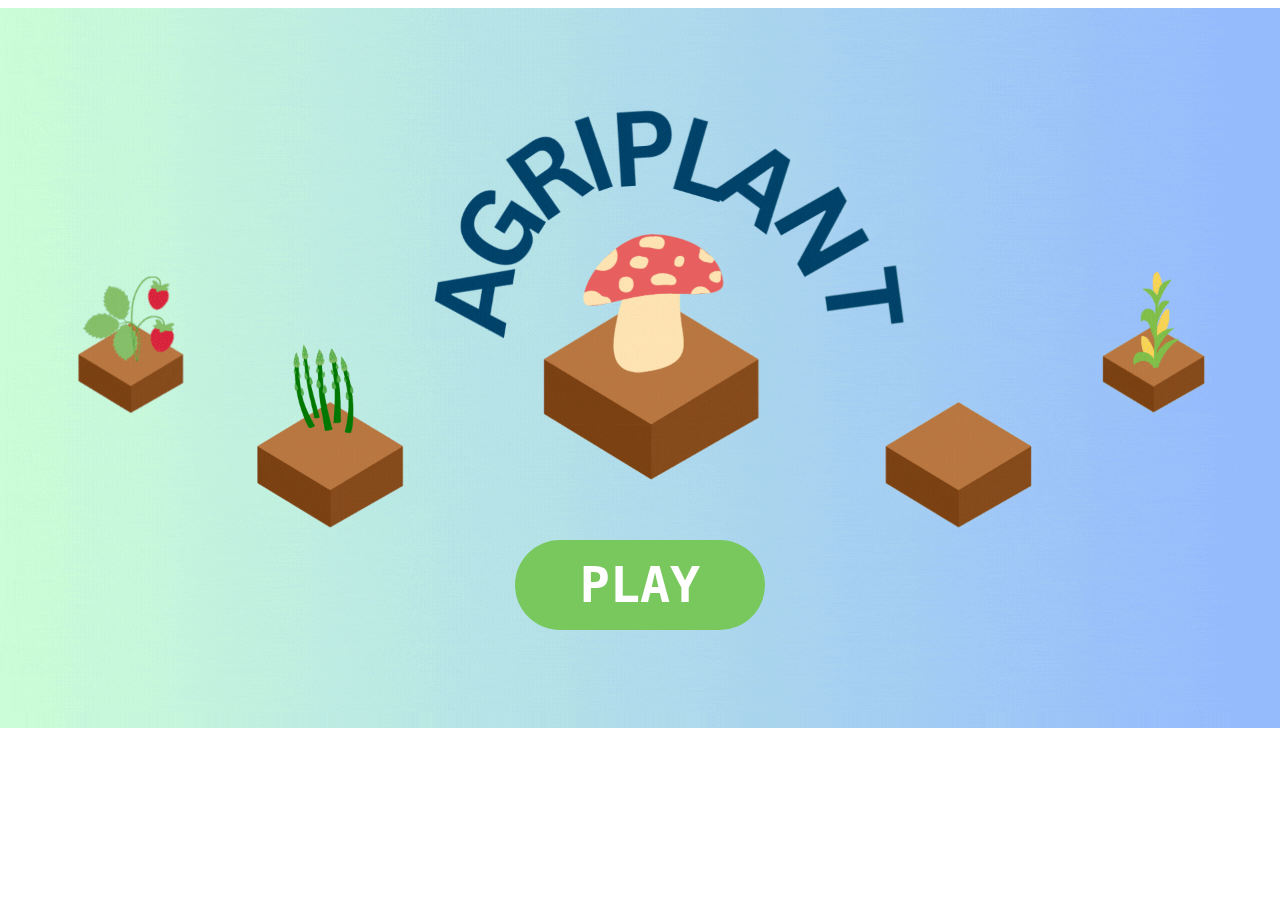
<file: index.html>
<!DOCTYPE html>
<html>

<head>
  <meta charset="utf-8">
  <meta name="viewport" content="width=device-width">
  <title>AgriPlant</title>
  <link href="style.css" rel="stylesheet" type="text/css" />
</head>

<body>  
  <img src="assets/startScr.gif" id="startBg" class="bgImg">
  <a href="mainSpace.html"><button class="startButton" type="button" onclick="mainGame()">PLAY</button></a>
  
  <script src="script.js"></script>
</body>

</html>
</file>
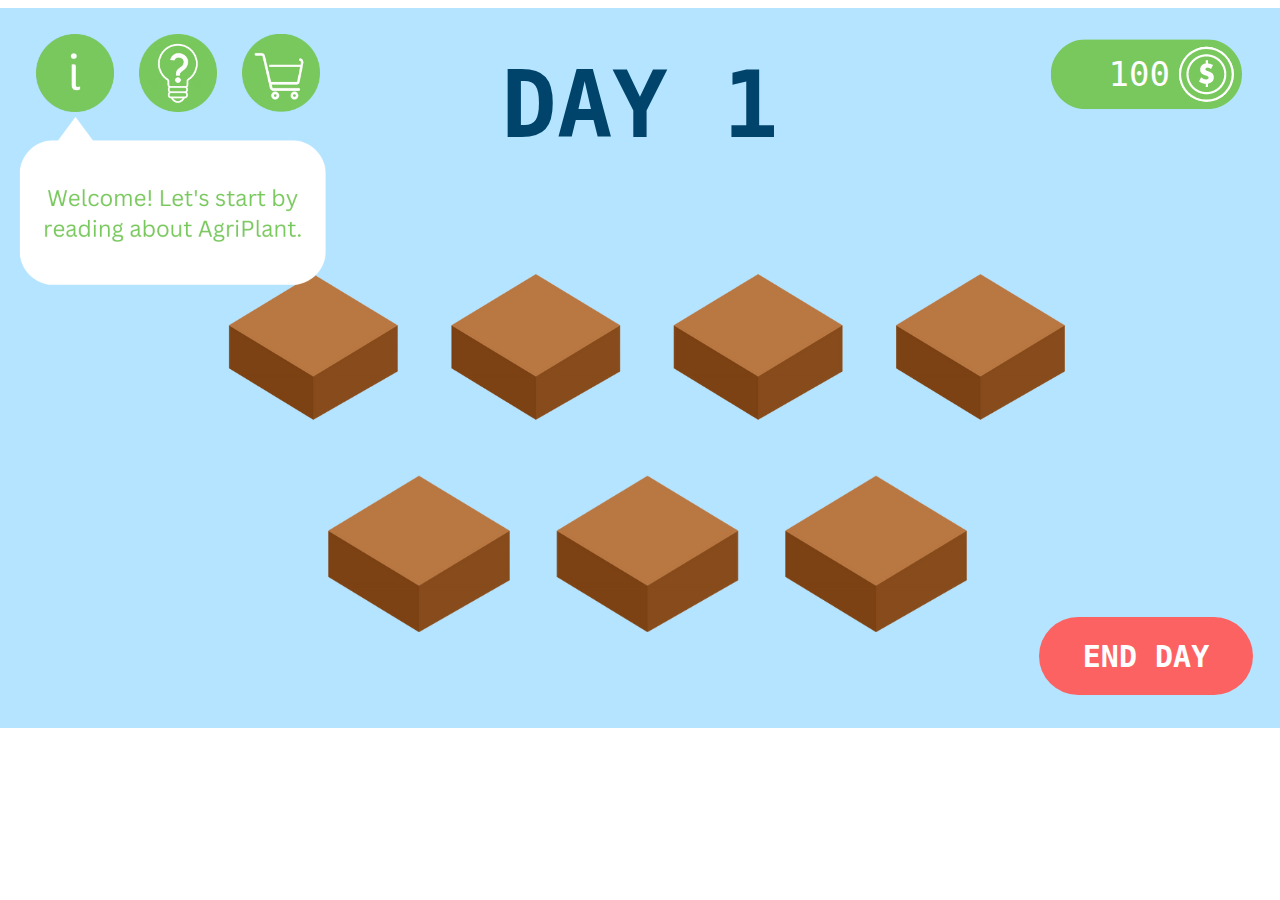
<file: mainSpace.html>
<!DOCTYPE html>
<html>

<head>
  <meta charset="utf-8">
  <meta name="viewport" content="width=device-width">
  <title>AgriPlant</title>
  <link href="style.css" rel="stylesheet" type="text/css" />
</head>

<body>
  <div id="mainGame">
    <img src="assets/mainScr.png" id="mainBg" class="bgImg">
    <div id="icons">
      <button type="button" onclick="about()" class="mainButtons" id="mainInstr"><img src="assets/buttons/infoButt.png" class="genButtImgs"></img></button>
      <button type="button" onclick="trivia()" class="mainButtons" id="mainTriv" class="button"><img src="assets/buttons/trivButt.png" class="genButtImgs" id="mainTrivImg"></img></button>
      <button type="button" onclick="market()" class="mainButtons" id="mainMarket"><img src="assets/buttons/marketButt.png" class="genButtImgs"></img></button>
      <button type="button" onclick="endDay()" class="endDayButton" id="mainEndDay">END DAY</button>
    </div>
    <div id="cropIcons">
      <img src="assets/crops/emptyCrop.png" id="crop0" class="genCropsImgs">
      <img src="assets/crops/emptyCrop.png" id="crop1" class="genCropsImgs">
      <img src="assets/crops/emptyCrop.png" id="crop2" class="genCropsImgs">
      <img src="assets/crops/emptyCrop.png" id="crop3" class="genCropsImgs">
      <img src="assets/crops/emptyCrop.png" id="crop4" class="genCropsImgs">
      <img src="assets/crops/emptyCrop.png" id="crop5" class="genCropsImgs">
      <img src="assets/crops/emptyCrop.png" id="crop6" class="genCropsImgs">
    </div>
    <div id="selectTools">
      <button type="button" onclick="selecting(this.id)" class="mainButtons" id="select0"><img src="assets/toolsSelection/emptySelection.png" id="select0Img" class="genSelectImgs"></button>
      <button type="button" onclick="selecting(this.id)" class="mainButtons" id="select1"><img src="assets/toolsSelection/emptySelection.png" id="select1Img" class="genSelectImgs"></button>
      <button type="button" onclick="selecting(this.id)" class="mainButtons" id="select2"><img src="assets/toolsSelection/emptySelection.png" id="select2Img" class="genSelectImgs"></button>
      <button type="button" onclick="selecting(this.id)" class="mainButtons" id="select3"><img src="assets/toolsSelection/emptySelection.png" id="select3Img" class="genSelectImgs"></button>
      <button type="button" onclick="selecting(this.id)" class="mainButtons" id="select4"><img src="assets/toolsSelection/emptySelection.png" id="select4Img" class="genSelectImgs"></button>
      <button type="button" onclick="selecting(this.id)" class="mainButtons" id="select5"><img src="assets/toolsSelection/emptySelection.png" id="select5Img" class="genSelectImgs"></button>
      <button type="button" onclick="selecting(this.id)" class="mainButtons" id="select6"><img src="assets/toolsSelection/emptySelection.png" id="select6Img" class="genSelectImgs"></button>
      <button type="button" onclick="cancelSelect()" class="mainButtons" id="selectCancel"><img src="assets/buttons/xButt.png" class="genSelectConfirmImgs"></button>
      <button type="button" onclick="confirmSelect()" class="mainButtons" id="selectConfirm"><img src="assets/buttons/vButt.png" class="genSelectConfirmImgs" id="selectCheckImg"></button>
    </div>
    
    <div id="collectMoney"> 
      <img src="assets/buttons/emptyCoin.png" class="genMoneyImgs" id="collectMoney0Img">
      <img src="assets/buttons/emptyCoin.png" class="genMoneyImgs" id="collectMoney1Img">
      <img src="assets/buttons/emptyCoin.png" class="genMoneyImgs" id="collectMoney2Img">
      <img src="assets/buttons/emptyCoin.png" class="genMoneyImgs" id="collectMoney3Img">
      <img src="assets/buttons/emptyCoin.png" class="genMoneyImgs" id="collectMoney4Img">
      <img src="assets/buttons/emptyCoin.png" class="genMoneyImgs" id="collectMoney5Img">
      <img src="assets/buttons/emptyCoin.png" class="genMoneyImgs" id="collectMoney6Img">
    </div>
    <div id="collectMoneyT" class="collectMoneyText">
      <p id="collectMoney0"></p>
      <p id="collectMoney1"></p>
      <p id="collectMoney2"></p>
      <p id="collectMoney3"></p>
      <p id="collectMoney4"></p>
      <p id="collectMoney5"></p>
      <p id="collectMoney6"></p>
    </div>
  </div>

  <div id="endDay">
    <img src="assets/endOfDayScr.png" class="bgImg">
    <p id="dailySpend">XXX</p>
    <p id="dailyEarn">XXX</p>
    <p id="numDeadCrops">X CROPS DIED...</p>
    <p id="numDaysLeft">X DAYS LEFT</p>
    <button type="button" class="mainButtons" id="nextDayButt" onclick="newDay()"><img src="assets/buttons/vButt.png" class="bigButtonImgs" id="nextDayImg"></img></button>
  </div>

  <div id="aboutPg">
    <img src="assets/aboutScr.png" class="bgImg"> 
    <button type="button" onclick="mainGame()" class="mainButtons" id="aboutPgX"><img src="assets/buttons/xButt2.png" class="genMarketTopButtonImgs"></img></button> 
  </div>
  
  <div id="marketPlace">    
    <div id="marketMarket">
      <img src="assets/marketScr.png" class="bgImg"> 
      <button type="button" onclick="marketPlants()" class="mainButtons" id="marketMarketPlants"><img src="assets/cards/plantsCrd.png" class="genMarketImgs"></img></button> 
      <button type="button" onclick="marketTools()" class="mainButtons" id="marketMarketTools"><img src="assets/cards/toolsCrd.png" class="genMarketImgs"></img></button>  
      <button type="button" onclick="marketUpgrades()" class="mainButtons" id="marketMarketUpgrades"><img src="assets/cards/upgradesCrd.png" class="genMarketImgs"></img></button> 
      <button type="button" onclick="mainGame()" class="mainButtons" id="marketMarketX"><img src="assets/buttons/xButt2.png" class="genMarketTopButtonImgs"></img></button> 
    </div>

    <div id="marketPlants">
      <img src="assets/plantsScr.png" class="bgImg"> 
      <img src="assets/cards/lettCrd.png" class="genMarketImgs" id="marketPlantsLett">
      <img src="assets/cards/aspCrd.png" class="genMarketImgs" id="marketPlantsAsp">
      <img src="assets/cards/cornCrd.png" class="genMarketImgs" id="marketPlantsCorn">
      <button type="button" onclick="marketPlantsLettInfo()" class="mainButtons" id="marketPlantsLettInfo"><img src="assets/buttons/iButt.png" class="genMarketInfoImgs" id="marketPlantsLettImg"></img></button>
      <button type="button" onclick="marketPlantsAspInfo()" class="mainButtons" id="marketPlantsAspInfo"><img src="assets/buttons/iButt.png" class="genMarketInfoImgs" id="marketPlantsAspImg"></img></button>
      <button type="button" onclick="marketPlantsCornInfo()" class="mainButtons" id="marketPlantsCornInfo"><img src="assets/buttons/iButt.png" class="genMarketInfoImgs" id="marketPlantsCornImg"></img></button>
      <button type="button" onclick="marketPlants2()" class="marketPlantsNextBack" id="marketPlantsNext">></button>
      <button type="button" onclick="market()" class="mainButtons" id="marketBackButton"><img src="assets/buttons/backButt.png" class="genMarketTopButtonImgs"></img></button>
      <button type="button" class="mainButtons" id="marketPlantsLettPrice" onclick="plantPurchase(this.id)"><img src="assets/prices/14Butt.png" class="genMarketPricesImgs" id="marketPlantsLettPriceImg"></img></button>
      <button type="button" class="mainButtons" id="marketPlantsAspPrice" onclick="plantPurchase(this.id)"><img src="assets/prices/23Butt.png" class="genMarketPricesImgs" id="marketPlantsAspPriceImg"></img></button>
      <button type="button" class="mainButtons" id="marketPlantsCornPrice" onclick="plantPurchase(this.id)"><img src="assets/prices/42Butt.png" class="genMarketPricesImgs" id="marketPlantsCornPriceImg"></img></button>
    </div>

    <div id="marketPlants2">
      <img src="assets/plantsScr.png" class="bgImg">
      <img src="assets/cards/mushCrd.png" class="genMarketImgs" id="marketPlantsMush">
      <img src="assets/cards/strawCrd.png" class="genMarketImgs" id="marketPlantsStraw">
      <button type="button" onclick="marketPlantsMushInfo()" class="mainButtons" id="marketPlantsMushInfo"><img src="assets/buttons/iButt.png" class="genMarketInfoImgs" id="marketPlantsMushImg"></img></button>
      <button type="button" onclick="marketPlantsStrawInfo()" class="mainButtons" id="marketPlantsStrawInfo"><img src="assets/buttons/iButt.png" class="genMarketInfoImgs" id="marketPlantsStrawImg"></img></button>
      <button type="button" onclick="marketPlants()" class="marketPlantsNextBack" id="marketPlantsBack"><</button>
      <button type="button" onclick="market()" class="mainButtons" id="marketBackButton"><img src="assets/buttons/backButt.png" class="genMarketTopButtonImgs"></img></button>
      <button type="button" class="mainButtons" id="marketPlantsMushPrice" onclick="plantPurchase(this.id)"><img src="assets/prices/76Butt.png" class="genMarketPricesImgs" id="marketPlantsMushPriceImg"></img></button>
      <button type="button" class="mainButtons" id="marketPlantsStrawPrice" onclick="plantPurchase(this.id)"><img src="assets/prices/107Butt.png" class="genMarketPricesImgs" id="marketPlantsStrawPriceImg"></img></button>
    </div>
    
    <div id="marketTools">
      <img src="assets/toolsScr.png" class="bgImg"> 
      <img src="assets/cards/pestCrd.png" class="genMarketImgs" id="marketToolsPest">
      <img src="assets/cards/fertCrd.png" class="genMarketImgs" id="marketToolsFert">
      <button type="button" onclick="marketToolsPestInfo()" class="mainButtons" id="marketToolsPestInfo"><img src="assets/buttons/iButt.png" class="genMarketInfoImgs" id="marketToolsPestImg"></img></button>
      <button type="button" onclick="marketToolsFertInfo()" class="mainButtons" id="marketToolsFertInfo"><img src="assets/buttons/iButt.png" class="genMarketInfoImgs" id="marketToolsFertImg"></img></button>
      <button type="button" onclick="market()" class="mainButtons" id="marketBackButton"><img src="assets/buttons/backButt.png" class="genMarketTopButtonImgs"></img></button>
      <button type="button" class="mainButtons" id="marketToolsPestPrice" onclick="toolPurchase(this.id)"><img src="assets/prices/54Butt.png" class="genMarketPricesImgs" id="marketToolsPestPriceImg"></img></button>
      <button type="button" class="mainButtons" id="marketToolsFertPrice" onclick="toolPurchase(this.id)"><img src="assets/prices/97Butt.png" class="genMarketPricesImgs" id="marketToolsFertPriceImg"></img></button>
    </div>
      
    <div id="marketUpgrades">
      <img src="assets/upgradesScr.png" class="bgImg"> 
      <img src="assets/cards/windbrCrd.png" class="genMarketImgs" id="marketUpgradesWindbr">
      <img src="assets/cards/windPowCrd.png" class="genMarketImgs" id="marketUpgradesWindPow">
      <button type="button" onclick="marketUpgradesWindbrInfo()" class="mainButtons" id="marketUpgradesWindbrInfo"><img src="assets/buttons/iButt.png" class="genMarketInfoImgs" id="marketUpgradesWindbrImg"></img></button>
      <button type="button" onclick="marketUpgradesWindPowInfo()" class="mainButtons" id="marketUpgradesWindPowInfo"><img src="assets/buttons/iButt.png" class="genMarketInfoImgs" id="marketUpgradesWindPowImg"></img></button>
      <button type="button" onclick="market()" class="mainButtons" id="marketBackButton"><img src="assets/buttons/backButt.png" class="genMarketTopButtonImgs"></img></button>
      <button type="button" class="mainButtons" id="marketUpgradesWindbrPrice" onclick="upgradePurchase(this.id)"><img src="assets/prices/156Butt.png" class="genMarketPricesImgs" id="marketUpgradesWindbrPriceImg"></img></button>
      <button type="button" class="mainButtons" id="marketUpgradesWindPowPrice" onclick="upgradePurchase(this.id)"><img src="assets/prices/201Butt.png" class="genMarketPricesImgs" id="marketUpgradesWindPowPriceImg"></img></button>
    </div>
  </div>

  <div id="triviaPlace"> 
    <img src="assets/triviaScr.png" class="bgImg">
    <button type="button" class="triviaParts" id="triviaQuestion"></button>
    <button type="button" class="triviaParts" id="triviaAns0" onclick="checkAns(this.id)"></button>
    <button type="button" class="triviaParts" id="triviaAns1" onclick="checkAns(this.id)"></button>
    <button type="button" class="triviaParts" id="triviaAns2" onclick="checkAns(this.id)"></button> 
    <button type="button" disabled class="mainButtons" id="confirmAns" onclick="confirmAns()"><img src="assets/buttons/vButt.png" class="bigButtonImgs" id="confirmAnsImg"></img></button>
    <button type="button" onclick="mainGame()" class="mainButtons" id="triviaX"><img src="assets/buttons/xButt2.png" class="genMarketTopButtonImgs"></img></button> 
  </div>

  <div id="end"> 
    <img src="assets/failScr.png" id="endBg" class="bgImg">
    <button type="button" class="endButtons" id="scoreBoardButton" onclick="scoreboard()">SCOREBOARD</button>
    <button type="button" class="endButtons" id="playAgainButton" onclick="window.location.reload();">PLAY AGAIN</button>
    <p class="endText" id="endCurrent"></button>
    <p class="endText" id="endGoal">100</button>
  </div>

  <div id="scoreBoard"> 
    <img src="assets/scoreScr.png" id="endBg" class="bgImg">
    <p class="scoreText" id="A1"></p>
    <p class="scoreText" id="B1"></p>
    <p class="scoreText" id="A2"></p>
    <p class="scoreText" id="B2"></p>
    <p class="scoreText" id="A3"></p>
    <p class="scoreText" id="B3"></p>
    <p class="scoreText" id="A4"></p>
    <p class="scoreText" id="B4"></p>
    <p class="scoreText" id="A5"></p>
    <p class="scoreText" id="B5"></p>
    <button type="button" onclick="endGame()" class="mainButtons" id="scoreBackButton"><img src="assets/buttons/backButt.png" class="genScoreBackImg"></img></button> 
  </div>

  <div id="clickThrough"><p id="currCoins">100</p></div>
  <h1 id="dayNum"><center>DAY 1</center></h1>  
  <div id="speechDiv">
    <img src="assets/speechBubbles/1.png" id="speechBub" class="bgImg"></img>  
  </div>
  
  <div id="instrQ"> 
    <img src="assets/instrQScr.png" class="bgImg">
      <button type="button" onclick="mainGame()" class="mainButtons" id="selectCancel"><img src="assets/buttons/xButt.png" class="genSelectConfirmImgs"></button>
      <button type="button" onclick="redoInstr()" class="mainButtons" id="selectConfirm"><img src="assets/buttons/vButt.png" class="genSelectConfirmImgs"></button>
  </div>
  
  <script src="script.js"></script>
</body>

</html>
</file>
<file: style.css>
/* * {
  margin: auto;
  max-width: 960px;
  max-height: 540px;
} */

html {
  height: 100%;
  width: 100%;
}

.bgImg {      
  margin-left: auto;
  margin-right: auto;
  left: 0;
  right: 0;
  width: 1280px;
  height: 720px;
  position: absolute;
}

.startButton {
  position: absolute;
  width: 250px;
  height: 90px;
  margin-left: auto;
  margin-right: auto;
  left: 0;
  right: 0;
  top: 540px;
  text-align: center;
  text-decoration: none;
  font-size: 50px;
  font-family: Monaco, monospace;
  transition-duration: 0.4s;
  cursor: pointer; 
  border-radius: 50px;
  background-color: #79C85D;
  color: white;
  border: none;
  font-weight: bold;
}

.startButton:hover {
  background-color: white;   
  border: 5px solid #79C85D; 
  color: #79C85D;  
}

#dayNum {
  margin-left: auto;
  margin-right: auto;
  left: 0;
  right: 0;
  width: 500px;
  text-align: center;
  position: absolute;
  padding: 0;
  top: -10px;
  text-decoration: none;
  font-size: 92px;
  font-weight: bold;  
  font-family: Monaco, monospace;
  color: #00446B;
}

#clickThrough {
  display: block;
  margin-left: auto;
  margin-right: auto;
  left: 0;
  right: 0;
  width: 1280px;
  height: 720px;
  pointer-events: none;
  position: absolute;  
}

#currCoins {
  margin-left: auto;
  margin-right: auto;
  text-align: right;
  position: absolute;
  padding: 0;
  top: 12px;
  right: 110px;
  text-decoration: none;
  font-size: 34px;
  font-family: Monaco, monospace;
  color: #ffffff; 
}

.marketPlantsNextBack {
  width: 70px;
  height: 70px;
  text-align: center;
  text-decoration: none;
  font-size: 50px;
  font-family: Monaco, monospace;
  transition-duration: 0.4s;
  cursor: pointer; 
  border-radius: 100%;
  background-color: transparent;
  color: #EDBF9B;
  border: none;
  font-weight: bold;  
}

.marketPlantsNextBack:hover {
  background-color: #EDBF9B;  
  color: #B97642;  
}

#marketPlantsNext {
  position: absolute;
  left: 1066px;
  top: 417px;
}

#marketPlantsBack {
  position: absolute;
  left: 140px;
  top: 417px;  
}

.mainButtons {  
  border-radius: 100%;
  padding: 0px;
  background-color: transparent;   
  border: none;   
  cursor: pointer;   
  transition-duration: 0.4s;
}

.mainButtons:hover {
  transform: scale(1.1);
}

.errorMarketButtons {
  transform: scale(1.1);
  border-radius: 100%;
  padding: 0px;
  background-color: transparent;   
  border: none;   
  cursor: pointer;   
}

.collectMoneyText {
  padding: 0;
  margin-top: -20px;
  text-align: left;
  text-decoration: none;
  font-size: 30px;
  font-family: Monaco, monospace;
  transition-duration: 0.4s;
  background-color: transparent;
  color: #ffffff;
  border: none;
  font-weight: bold; 
}

.genButtImgs {
  width: 78px;
  height: 78px;
}

.genCropsImgs {
  width: 178px;
  height: 151px;  
}

.genMoneyImgs {
  width: 54px;
  height: 54px;  
}

.genSelectImgs {
  width: 90px;
  height: 90px;  
}

.genSelectConfirmImgs {
  width: 123px;
  height: 123px;    
}

.genMarketImgs {
  width: 239px;
  height: 324px;  
}

.genMarketPricesImgs {
  width: 182px;
  height: 54px;
}

.genMarketInfoImgs {
  width: 68px;
  height: 68px;  
}

.genMarketTopButtonImgs {
  width: 72px;
  height: 72px; 
}

.bigButtonImgs {
  width: 107px;
  height: 107px;
}

#mainGame {    
  margin-left: auto;
  margin-right: auto;
  left: 0;
  right: 0;
  width: 1280px;
  height: 720px;
  position: absolute;
}

#icons {
  display: block;
  margin-left: auto;
  margin-right: auto;
  left: 0;
  right: 0;
  width: auto;
  height: auto;
  position: absolute;
}

#selectTools {    
  display: none;
  margin-left: auto;
  margin-right: auto;
  left: 0;
  right: 0;
  width: auto;
  height: auto;
  position: absolute;
}

#mainInstr {
  position: absolute;
  top: 26px;
  left: 36px;
}

#mainTriv {
  position: absolute;
  top: 26px;
  left: 139px;
}

#mainMarket {
  position: absolute;
  top: 26px;
  left: 242px;
}

#mainEndDay {
  position: absolute;
  left: 1039px;
  top: 609px; 
}

#crop0 {
  position: absolute;
  left: 222px;
  top: 169px;
}

#crop1 {
  position: absolute;
  left: 446px;
  top: 169px;
}

#crop2 {
  position: absolute;
  left: 668px;
  top: 169px;
}

#crop3 {
  position: absolute;
  left: 890px;
  top: 169px;
}

#crop4 {
  position: absolute;
  left: 329px;
  top: 385px;
}

#crop5 {
  position: absolute;
  left: 557px;
  top: 385px;
}

#crop6 {
  position: absolute;
  left: 785px;
  top: 385px;
}

#select0 {
  position: absolute;
  left: 270px;
  top: 273px;  
}

#select1 {
  position: absolute;
  left: 491px;
  top: 273px;  
  pointer-events: none;
}

#select2 {
  position: absolute;
  left: 714px;
  top: 273px;  
  pointer-events: none;
}

#select3 {
  position: absolute;
  left: 936px;
  top: 273px;  
  pointer-events: none;
}

#select4 {
  position: absolute;
  left: 375px;
  top: 482px;  
  pointer-events: none;
}

#select5 {
  position: absolute;
  left: 601px;
  top: 482px;  
  pointer-events: none;
}

#select6 {
  position: absolute;
  left: 830px;
  top: 482px;  
  pointer-events: none;
}

#selectCancel {
  position: absolute;
  left: 25px;
  top: 564px;  
}

#selectConfirm {
  position: absolute;
  left: 1130px;
  top: 564px;  
}

#collectMoney {
  margin-left: auto;
  margin-right: auto;
  left: 0;
  right: 0;
  width: 1280px;
  height: 720px;
  pointer-events: none;
  position: absolute; 
}

#collectMoneyT {
  margin-left: auto;
  margin-right: auto;
  left: 0;
  right: 0;
  width: 1280px;
  height: 720px;
  pointer-events: none;
  position: absolute; 
}

#collectMoney0 {
  left: 300px;
  top: 210px;
  position: absolute; 
}

#collectMoney0Img {
  left: 239px;
  top: 210px;
  position: absolute;   
}

#collectMoney0Img {
  vertical-align: middle;
}

#collectMoney1 {
  left: 518px;
  top: 210px;
  position: absolute; 
}

#collectMoney1Img {
  left: 457px;
  top: 210px;
  position: absolute; 
}

#collectMoney1Img {
  vertical-align: middle;
}

#collectMoney2 {
  left: 744px;
  top: 210px;
  position: absolute; 
}

#collectMoney2Img {
  left: 683px;
  top: 210px;
  position: absolute; 
}

#collectMoney2Img {
  vertical-align: middle;
}

#collectMoney3 {
  left: 966px;
  top: 210px;
  position: absolute; 
}

#collectMoney3Img {
  left: 905px;
  top: 210px;
  position: absolute; 
}

#collectMoney3Img {
  vertical-align: middle;
}

#collectMoney4 {
  left: 405px;
  top: 412px;
  position: absolute; 
}

#collectMoney4Img {
  left: 344px;
  top: 412px;
  position: absolute; 
}

#collectMoney4Img {
  vertical-align: middle;
}

#collectMoney5 {
  left: 634px;
  top: 412px;
  position: absolute; 
}

#collectMoney5Img {
  left: 573px;
  top: 412px;
  position: absolute; 
}

#collectMoney5Img {
  vertical-align: middle;
}

#collectMoney6 {
  left: 866px;
  top: 412px;
  position: absolute; 
}

#collectMoney6Img {
  left: 805px;
  top: 412px;
  position: absolute; 
}

#collectMoney6Img {
  vertical-align: middle;
}

.endButtons {
  width: 325px;
  height: 104px;
  text-align: center;
  text-decoration: none;
  font-size: 40px;
  font-family: Monaco, monospace;
  transition-duration: 0.4s;
  cursor: pointer; 
  border-radius: 50px;
  background-color: #79C85D;
  color: white;
  border: none;
  font-weight: bold;  
}

.endButtons:hover {
  background-color: white;   
  border: 5px solid #79C85D; 
  color: #79C85D;  
}

.endText {
  width: 271px;
  height: 91px;
  text-align: center;
  text-decoration: none;
  font-size: 50px;
  font-family: Monaco, monospace;
  color: white;
  font-weight: bold;    
}

#endCurrent {
  position: absolute;
  left: 296px;
  top: 296px;  
}

#endGoal {
  position: absolute;
  left: 296px;
  top: 465px;  
}

#scoreBoardButton {
  position: absolute;
  left: 709px;
  top: 338px;
}

#playAgainButton {
  position: absolute;
  left: 709px;
  top: 473px;
}

.endDayButton {
  width: 214px;
  height: 78px;
  text-align: center;
  text-decoration: none;
  font-size: 30px;
  font-family: Monaco, monospace;
  transition-duration: 0.4s;
  cursor: pointer; 
  border-radius: 50px;
  background-color: #FD6262;
  color: white;
  border: none;
  font-weight: bold;
}

.endDayButton:hover {
  background-color: white;   
  border: 5px solid #FD6262; 
  color: #FD6262;  
}

.scoreText {
  width: 317px;
  height: 48px;
  text-align: center;
  text-decoration: none;
  font-size: 25px;
  font-family: Monaco, monospace;
  color: #884C1C; 
}

#A1 {
  position: absolute;
  left: 322px;
  top: 360px;  
}

#A2 {
  position: absolute;
  left: 322px;
  top: 412px; 
}

#A3 {
  position: absolute;
  left: 322px;
  top: 465px;  
}

#A4 {
  position: absolute;
  left: 322px;
  top: 518px;  
}

#A5 {
  position: absolute;
  left: 322px;
  top: 571px; 
}

#B1 {
  position: absolute;
  left: 643px;
  top: 360px;  
}

#B2 {
  position: absolute;
  left: 643px;
  top: 412px;  
}

#B3 {
  position: absolute;
  left: 643px;
  top: 465px;  
}

#B4 {
  position: absolute;
  left: 643px;
  top: 518px;  
}

#B5 {
  position: absolute;
  left: 643px;
  top: 571px;  
}

#scoreBackButton {
  position: absolute;
  left: 1021px;
  top: 507px;   
}

.genScoreBackImg {  
  width: 130px;
  height: 130px;
}

#aboutPgX {
  display: block;
  left: 1090px;
  top: 182px;
  position: absolute;
}

#aboutPg {
  display: none;
  margin-left: auto;
  margin-right: auto;
  left: 0;
  right: 0;
  width: 1280px;
  height: 720px;
  position: absolute;
}

#triviaPlace {
  display: none;
  margin-left: auto;
  margin-right: auto;
  left: 0;
  right: 0;
  width: 1280px;
  height: 720px;
  position: absolute;
}

#marketPlace {    
  display: none;
  margin-left: auto;
  margin-right: auto;
  left: 0;
  right: 0;
  width: 1280px;
  height: 720px;
  position: absolute;
}

#instrQ {  
  display: block;
  margin-left: auto;
  margin-right: auto;
  left: 0;
  right: 0;
  width: 1280px;
  height: 720px;
  position: absolute;  
}

#marketMarket {    
  display: block;
  margin-left: auto;
  margin-right: auto;
  left: 0;
  right: 0;
  width: 1280px;
  height: 720px;
  position: absolute;
}

#marketPlants {    
  display: block;
  margin-left: auto;
  margin-right: auto;
  left: 0;
  right: 0;
  width: 1280px;
  height: 720px;
  position: absolute;
}

#marketPlants2 {    
  display: block;
  margin-left: auto;
  margin-right: auto;
  left: 0;
  right: 0;
  width: 1280px;
  height: 720px;
  position: absolute;
}

#marketTools {    
  display: block;
  margin-left: auto;
  margin-right: auto;
  left: 0;
  right: 0;
  width: 1280px;
  height: 720px;
  position: absolute;
}

#marketUpgrades {    
  display: block;
  margin-left: auto;
  margin-right: auto;
  left: 0;
  right: 0;
  width: 1280px;
  height: 720px;
  position: absolute;
}

#marketMarketPlants {
  position: absolute;  
  left: 253px;
  top: 299px;
}

#marketPlantsLett {
  position: absolute;  
  left: 247px;
  top: 293px;
}

#marketPlantsAsp {
  position: absolute;  
  left: 520px;
  top: 293px;
}

#marketPlantsCorn {
  position: absolute;  
  left: 787px;
  top: 293px;
}

#marketPlantsMush {
  position: absolute;  
  left: 247px;
  top: 293px;
}

#marketPlantsStraw {
  position: absolute;  
  left: 520px;
  top: 293px;
}

#marketPlantsLettInfo {
  position: absolute;  
  left: 431px;
  top: 569px;
}

#marketPlantsAspInfo {
  position: absolute;  
  left: 698px;
  top: 569px;
}

#marketPlantsCornInfo {
  position: absolute;  
  left: 965px;
  top: 569px;
}

#marketPlantsMushInfo {
  position: absolute;  
  left: 431px;
  top: 569px;
}

#marketPlantsStrawInfo {
  position: absolute;  
  left: 698px;
  top: 569px;
}

#marketPlantsLettPrice {
  position: absolute;  
  left: 277px;
  top: 349px;  
}

#marketPlantsAspPrice {
  position: absolute;
  left: 550px;
  top: 349px;  
}

#marketPlantsCornPrice {
  position: absolute;
  left: 818px;
  top: 349px;
}

#marketPlantsMushPrice {
  position: absolute;  
  left: 277px;
  top: 349px;  
}

#marketPlantsStrawPrice {
  position: absolute;
  left: 550px;
  top: 349px;  
}

#marketMarketTools {
  position: absolute;  
  left: 520px;
  top: 299px;  
}

#marketToolsPest {
  position: absolute;  
  left: 378px;
  top: 293px;
}

#marketToolsFert {
  position: absolute;  
  left: 650px;
  top: 293px;
}

#marketToolsPestInfo {
  position: absolute;  
  left: 562px;
  top: 569px;
}

#marketToolsFertInfo {
  position: absolute;  
  left: 834px;
  top: 569px;
}

#marketToolsPestPrice {
  position: absolute;  
  left: 406px;
  top: 349px;  
}

#marketToolsFertPrice {
  position: absolute;
  left: 678px;
  top: 349px;  
}

#marketMarketUpgrades {
  position: absolute;  
  left: 787px;
  top: 299px;  
}

#marketUpgradesWindbr {
  position: absolute;  
  left: 378px;
  top: 293px;
}

#marketUpgradesWindPow {
  position: absolute;  
  left: 650px;
  top: 293px;
}

#marketUpgradesWindbrInfo {
  position: absolute;  
  left: 562px;
  top: 569px;
}

#marketUpgradesWindPowInfo {
  position: absolute;  
  left: 834px;
  top: 569px;
}

#marketUpgradesWindbrPrice {
  position: absolute;  
  left: 406px;
  top: 349px;  
}

#marketUpgradesWindPowPrice {
  position: absolute;
  left: 678px;
  top: 349px;  
}

#marketMarketX {
  display: block;
  left: 1090px;
  top: 182px;
  position: absolute;
}

#marketBackButton {
  display: block;
  left: 1090px;
  top: 182px;
  position: absolute;
}

#endDay {    
  display: none;
  margin-left: auto;
  margin-right: auto;
  left: 0;
  right: 0;
  width: 1280px;
  height: 720px;
  position: absolute;
}

#speechDiv {
  display: block;
  margin-left: auto;
  margin-right: auto;
  left: 0;
  right: 0;
  width: 1280px;
  height: 720px;
  pointer-events: none;
  position: absolute;
}

#dailySpend {
  margin-left: auto;
  margin-right: auto;
  text-align: center;
  width: 223px;
  height: 75px;
  position: absolute;
  padding: 0;
  top: 308px;
  left: 387px;
  text-decoration: none;
  font-size: 40px;
  font-family: Monaco, monospace;
  color: #ffffff; 
  font-weight: bold;
}

#dailyEarn {
  margin-left: auto;
  margin-right: auto;
  text-align: center;
  width: 223px;
  height: 75px;
  position: absolute;
  padding: 0;
  top: 306px;
  left: 711px;
  text-decoration: none;
  font-size: 40px;
  font-family: Monaco, monospace;
  color: #ffffff; 
  font-weight: bold;
}

#numDeadCrops {
  margin-left: auto;
  margin-right: auto;
  text-align: center;
  position: absolute;
  padding: 0;
  top: 448px;
  left: 0;
  right: 0;
  text-decoration: none;
  font-size: 24px;
  font-family: Verdana, sans-serif;
  color: #884C1C;    
  font-weight: bold;
}

#numDaysLeft {
  margin-left: auto;
  margin-right: auto;
  text-align: center;
  position: absolute;
  padding: 0;
  top: 490px;
  left: 0;
  right: 0;
  text-decoration: none;
  font-size: 60px;
  font-family: Verdana, sans-serif;
  color: #FFF7D8;    
  font-weight: bold; 
  font-style: italic;
}

#triviaPlace {
  display: none;
  margin-left: auto;
  margin-right: auto;
  left: 0;
  right: 0;
  width: 1280px;
  height: 720px;
  position: absolute;
}

#nextDayButt {
  left: 1021px;
  top: 507px;
  position: absolute;  
}

.triviaParts {
  margin-left: auto;
  margin-right: auto;
  position: absolute;
}

#triviaQuestion {
  position: absolute;
  width: 635px;
  height: 99px;
  left: 322px;
  top: 288px;
  padding: 5px;
  text-decoration: none;
  font-size: 22px;
  font-family: Helvetica, sans-serif;
  transition-duration: 0.4s;
  border-radius: 10px;
  background-color: #B97642;
  color: white;
  border: none;
  font-weight: bold;
}

#triviaAns0 {
  position: absolute;
  padding: 5px;
  width: 635px;
  height: 76px;
  left: 322px;
  top: 394px;
  text-align: center;
  text-decoration: none;
  font-size: 18px;
  font-family: Verdana, sans-serif;
  transition-duration: 0.4s;
  cursor: pointer; 
  border-radius: 15px;
  background-color: #FEFEE3;
  color: #884C1C;
  border: none;
}

#triviaAns0:hover{
  background-color: #EDBF9B;
}

#triviaAns1 {
  position: absolute;
  padding: 5px;
  width: 635px;
  height: 76px;
  left: 322px;
  top: 478px;
  text-align: center;
  text-decoration: none;
  font-size: 18px;
  font-family: Verdana, sans-serif;
  transition-duration: 0.4s;
  cursor: pointer; 
  border-radius: 15px;
  background-color: #FEFEE3;
  color: #884C1C;
  border: none;
}

#triviaAns1:hover {
  background-color: #EDBF9B
}

#triviaAns2 {
  position: absolute;
  padding: 5px;
  width: 635px;
  height: 76px;
  left: 322px;
  top: 561px;
  text-align: center;
  text-decoration: none;
  font-size: 18px;
  font-family: Verdana, sans-serif;
  transition-duration: 0.4s;
  cursor: pointer; 
  border-radius: 15px;
  background-color: #FEFEE3;
  color: #884C1C;
  border: none;
}

#triviaAns2:hover {
  background-color: #EDBF9B
}

#confirmAns {
  left: 1021px;
  top: 507px;
  position: absolute;  
}

#triviaX {
  display: none;
  left: 1090px;
  top: 182px;
  position: absolute;
}

#end {
  display: none;
  margin-left: auto;
  margin-right: auto;
  left: 0;
  right: 0;
  width: 1280px;
  height: 720px;
  position: absolute; 
}

#scoreBoard {
  display: none;
  margin-left: auto;
  margin-right: auto;
  left: 0;
  right: 0;
  width: 1280px;
  height: 720px;
  position: absolute;   
}

@keyframes fade-inout {
  100%{opacity:0;}
  0%{opacity: 1;}
}

.fade-in-fade-out{
  animation: fade-inout 4s 1 alternate;
}

/* @keyframes fade-out {
   0% {opacity: 1;}
   100% {opacity: 0;} 
}

@keyframes fade-in {
  0%{opacity: 0;}
  100%{opacity: 1;}
}

.fade-out{
  animation: fade-out 1s;
}

.fade-in{
  animation: fade-in 1s;
} */
</file>
